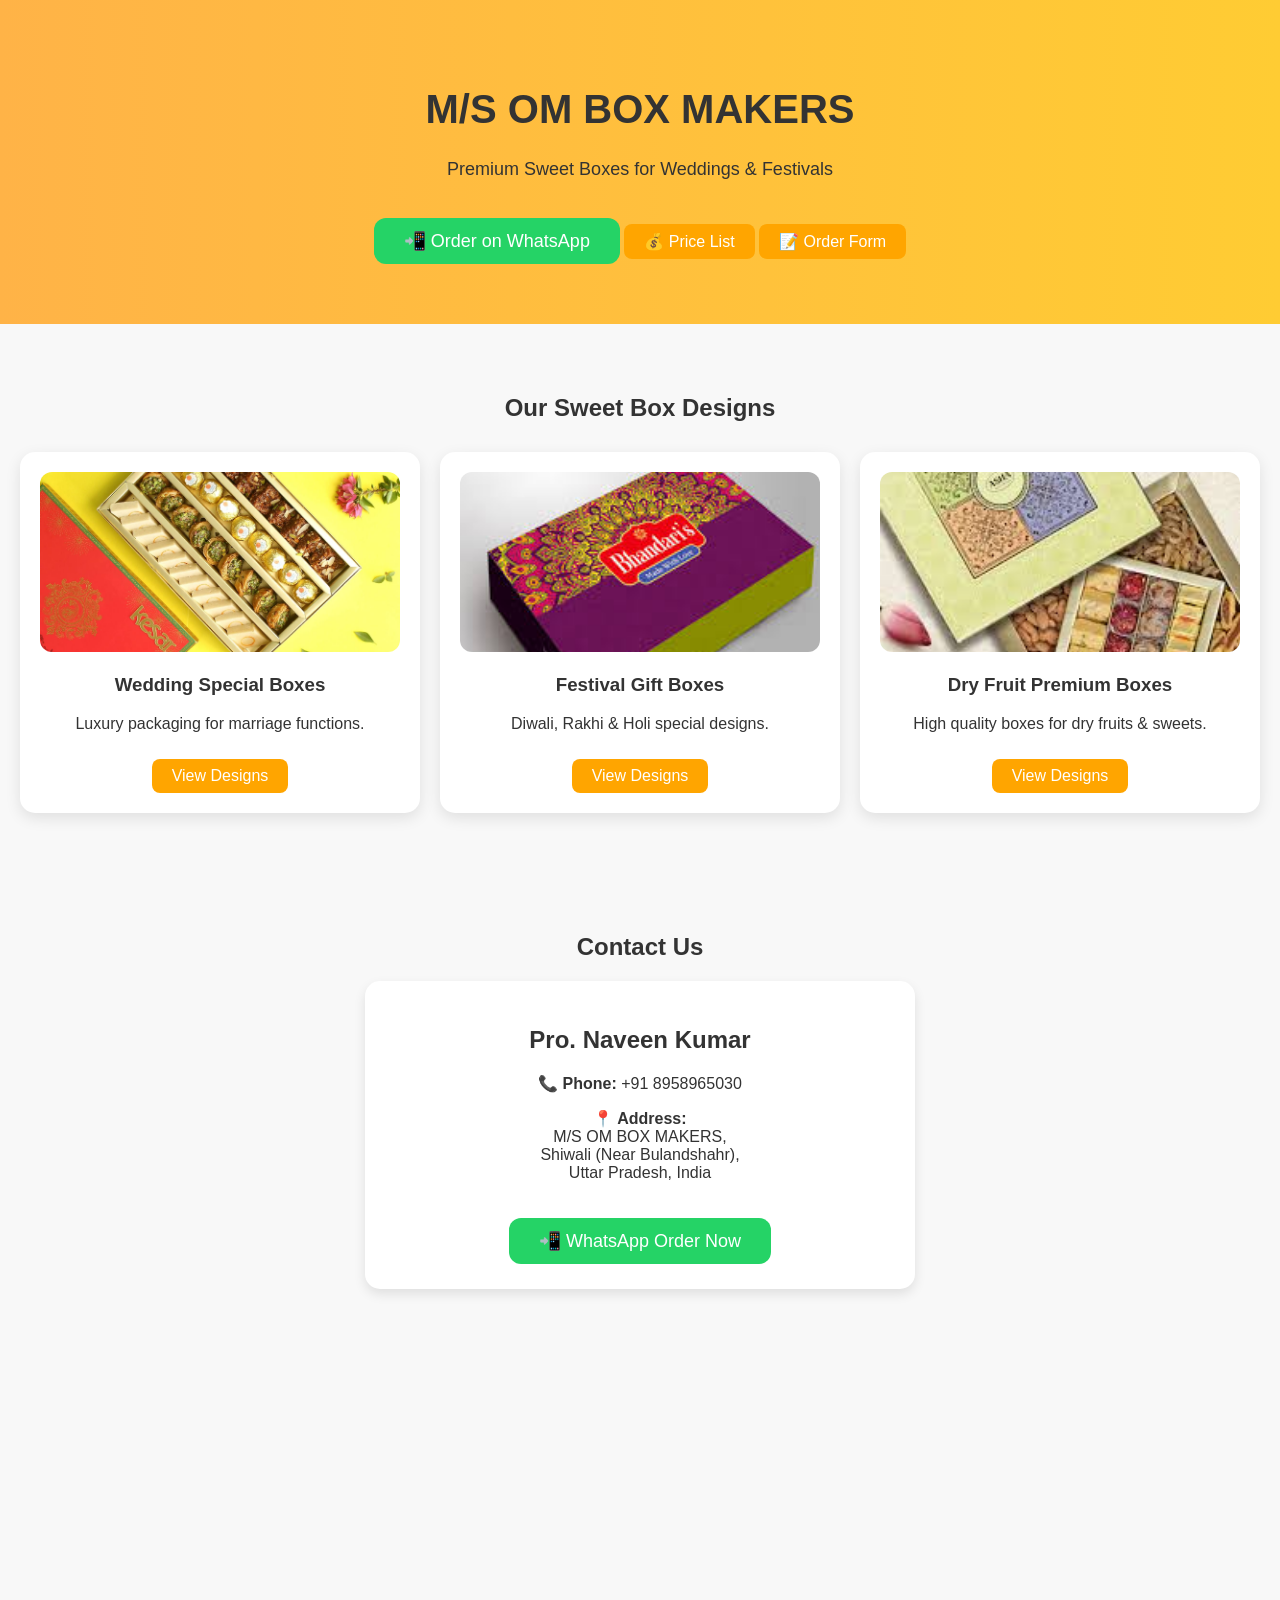
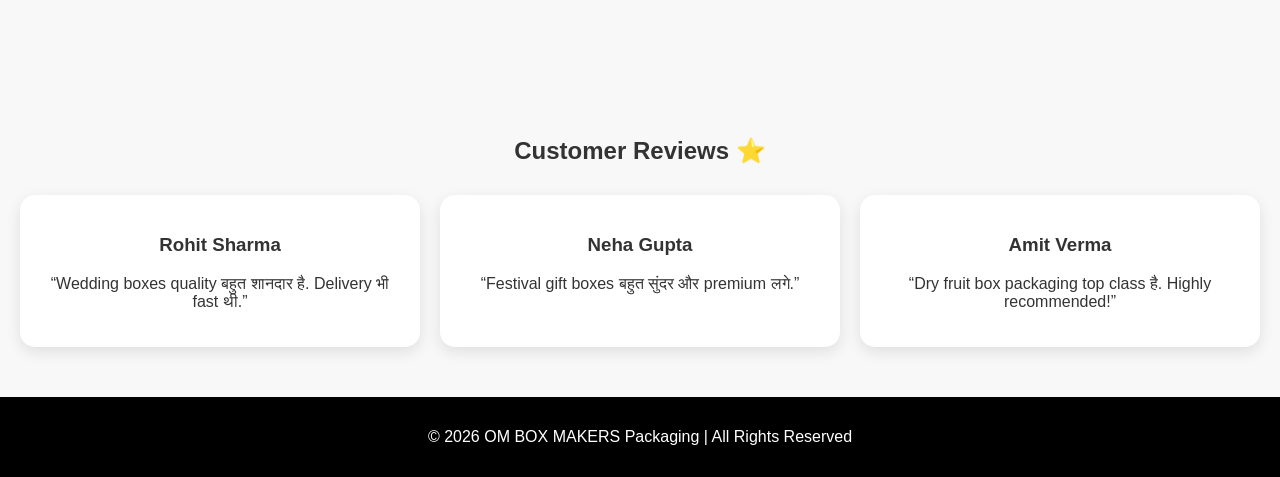
<file: index.html>
<!DOCTYPE html>
<html lang="en">
<head>
  <meta charset="UTF-8">
  <meta name="viewport" content="width=device-width, initial-scale=1.0">
  <title>OM BOX MAKERS - Sweet Box Packaging</title>
  <link rel="stylesheet" href="style.css">
</head>
<body>

  <!-- HEADER -->
  <header class="hero">
    <h1>M/S OM BOX MAKERS</h1>
    <p>Premium Sweet Boxes for Weddings & Festivals</p>

    <a href="https://wa.me/918958965030" class="btn">
      📲 Order on WhatsApp

    </a>
    <a href="price.html" class="small-btn">💰 Price List</a>
<a href="order.html" class="small-btn">📝 Order Form</a>

  </header>

  <!-- PRODUCTS -->
  <section class="products">
    <h2>Our Sweet Box Designs</h2>

    <div class="product-grid">

      <div class="box">
        <img src="wedding1.jpg" alt="Wedding Box">
        <h3>Wedding Special Boxes</h3>
        <p>Luxury packaging for marriage functions.</p>
        <a href="wedding.html" class="small-btn">View Designs</a>
      </div>

      <div class="box">
        <img src="festival1.jpg" alt="Festival Box">
        <h3>Festival Gift Boxes</h3>
        <p>Diwali, Rakhi & Holi special designs.</p>
        <a href="festival.html" class="small-btn">View Designs</a>
      </div>

      <div class="box">
        <img src="dryfruit1.jpg" alt="Dry Fruit Box">
        <h3>Dry Fruit Premium Boxes</h3>
        <p>High quality boxes for dry fruits & sweets.</p>
        <a href="dry.html" class="small-btn">View Designs</a>
      </div>

    </div>
  </section>

  <!-- CONTACT -->
  <section class="contact">
    <h2>Contact Us</h2>

    <div class="contact-card">
      <h2>Pro. Naveen Kumar</h2>
      <p><b>📞 Phone:</b> +91 8958965030</p>

      <p>
        <b>📍 Address:</b><br>
        M/S OM BOX MAKERS,<br>
        Shiwali (Near Bulandshahr),<br>
        Uttar Pradesh, India
      </p>

      <a href="https://wa.me/918958965030" class="btn">
        📲 WhatsApp Order Now
      </a>
    </div>

    <!-- GOOGLE MAP -->
    <iframe 
      src="https://www.google.com/maps/embed?pb=!1m18!1m12!1m3!1d14039.283248615782!2d77.98314530231592!3d28.394479612725473!2m3!1f0!2f0!3f0!3m2!1i1024!2i768!4f13.1!3m3!1m2!1s0x390b5915a3e86297%3A0x9140a0a78367dd52!2sShivali%2C%20Uttar%20Pradesh%20203150!5e0!3m2!1sen!2sin!4v1770192981878!5m2!1sen!2sin"
      width="100%"
      height="300"
      style="border:0;"
      allowfullscreen=""
      loading="lazy">
    </iframe>

  </section>

  <section class="products">
  <h2>Customer Reviews ⭐</h2>

  <div class="product-grid">

    <div class="box">
      <h3>Rohit Sharma</h3>
      <p>“Wedding boxes quality बहुत शानदार है. Delivery भी fast थी.”</p>
    </div>

    <div class="box">
      <h3>Neha Gupta</h3>
      <p>“Festival gift boxes बहुत सुंदर और premium लगे.”</p>
    </div>

    <div class="box">
      <h3>Amit Verma</h3>
      <p>“Dry fruit box packaging top class है. Highly recommended!”</p>
    </div>

  </div>
</section>










  <!-- FOOTER -->
  <footer>
    <p>© 2026 OM BOX MAKERS Packaging | All Rights Reserved</p>
  </footer>

</body>

</html>
</file>
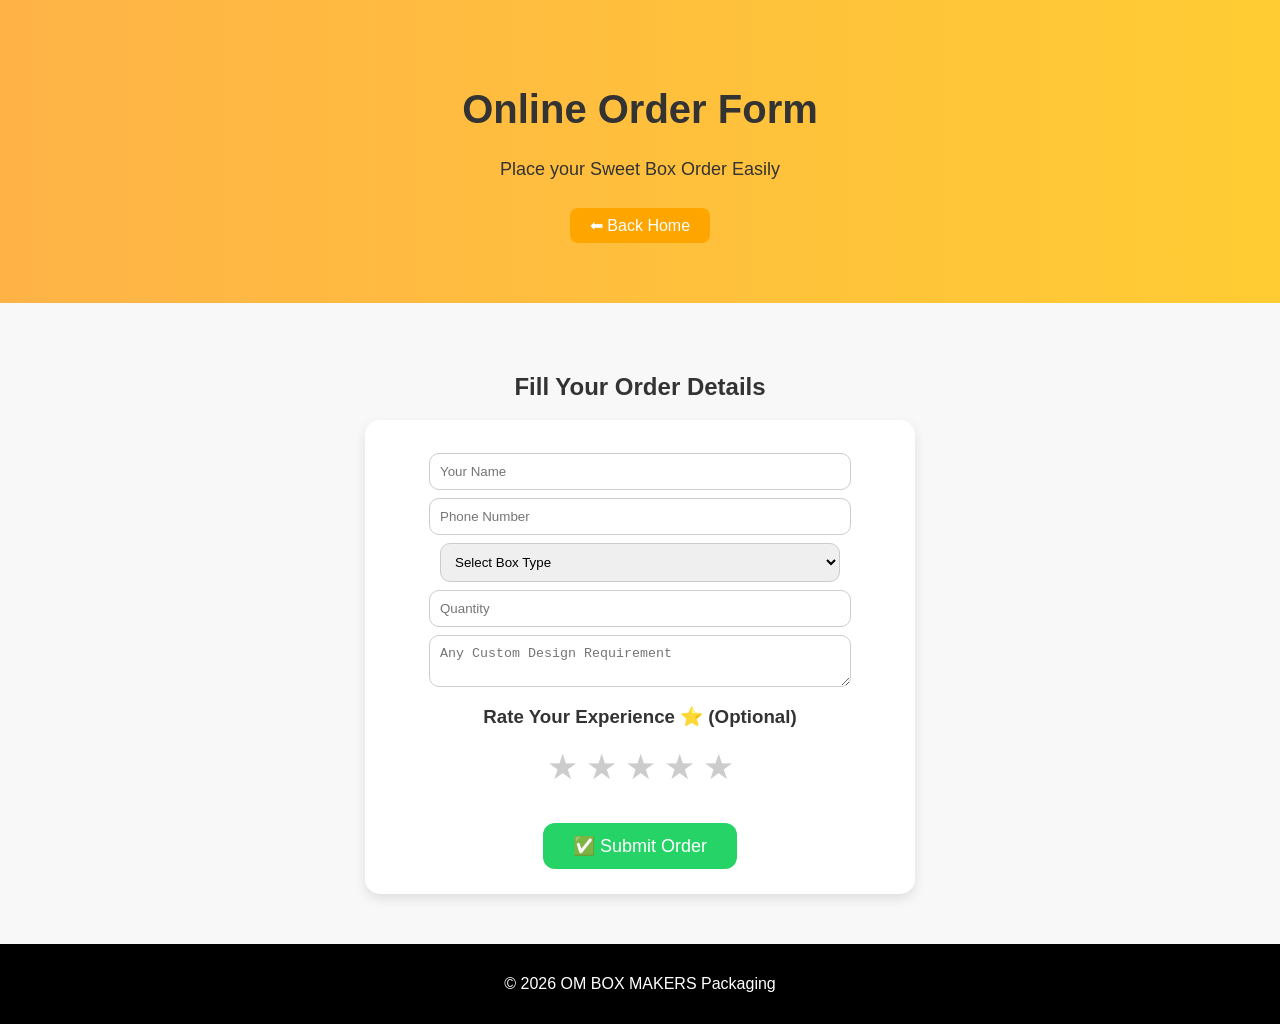
<file: order.html>
<!DOCTYPE html>
<html lang="en">
<head>
  <meta charset="UTF-8">
  <meta name="viewport" content="width=device-width, initial-scale=1.0">
  <title>Order Now - OM BOX MAKERS</title>

  <!-- MAIN CSS -->
  <link rel="stylesheet" href="style.css">
</head>
<body>

<!-- HEADER -->
<header class="hero">
  <h1>Online Order Form</h1>
  <p>Place your Sweet Box Order Easily</p>
  <a href="index.html" class="small-btn">⬅ Back Home</a>
</header>

<!-- FORM -->
<section class="contact">
  <h2>Fill Your Order Details</h2>

  <div class="contact-card">
    <form action="https://formsubmit.co/vishalgouswami106@gmail.com" method="POST">

      <!-- FormSubmit settings -->
      <input type="hidden" name="_next" value="thankyou.html">
      <input type="hidden" name="_captcha" value="false">
      <input type="hidden" name="_subject" value="🛒 New Sweet Box Order with Rating">

      <input type="text" name="name" placeholder="Your Name" required>

      <input type="tel" name="phone" placeholder="Phone Number" required>

      <select name="box_type" required>
        <option value="">Select Box Type</option>
        <option>Wedding Special Box</option>
        <option>Festival Gift Box</option>
        <option>Dry Fruit Premium Box</option>
      </select>

      <input type="number" name="quantity" placeholder="Quantity" required>

      <textarea name="message" placeholder="Any Custom Design Requirement"></textarea>

      <!-- ⭐ RATING -->
      <h3 class="rating-title">Rate Your Experience ⭐ (Optional)</h3>

      <div class="rating">
        <input type="radio" name="rating" id="star5" value="5">
        <label for="star5">★</label>

        <input type="radio" name="rating" id="star4" value="4">
        <label for="star4">★</label>

        <input type="radio" name="rating" id="star3" value="3">
        <label for="star3">★</label>

        <input type="radio" name="rating" id="star2" value="2">
        <label for="star2">★</label>

        <input type="radio" name="rating" id="star1" value="1">
        <label for="star1">★</label>
      </div>

      <p id="rating-msg"></p>

      <button type="submit" class="btn">✅ Submit Order</button>
    </form>
  </div>
</section>

<footer>
  <p>© 2026 OM BOX MAKERS Packaging</p>
</footer>

<!-- ⭐ RATING JS -->
<script>
  const stars = document.querySelectorAll('input[name="rating"]');
  const msg = document.getElementById("rating-msg");

  stars.forEach(star => {
    star.addEventListener("change", function () {
      msg.innerText = `🙏 Thanks! You rated us ${this.value} ⭐`;
    });
  });
</script>

</body>
</html>
</file>
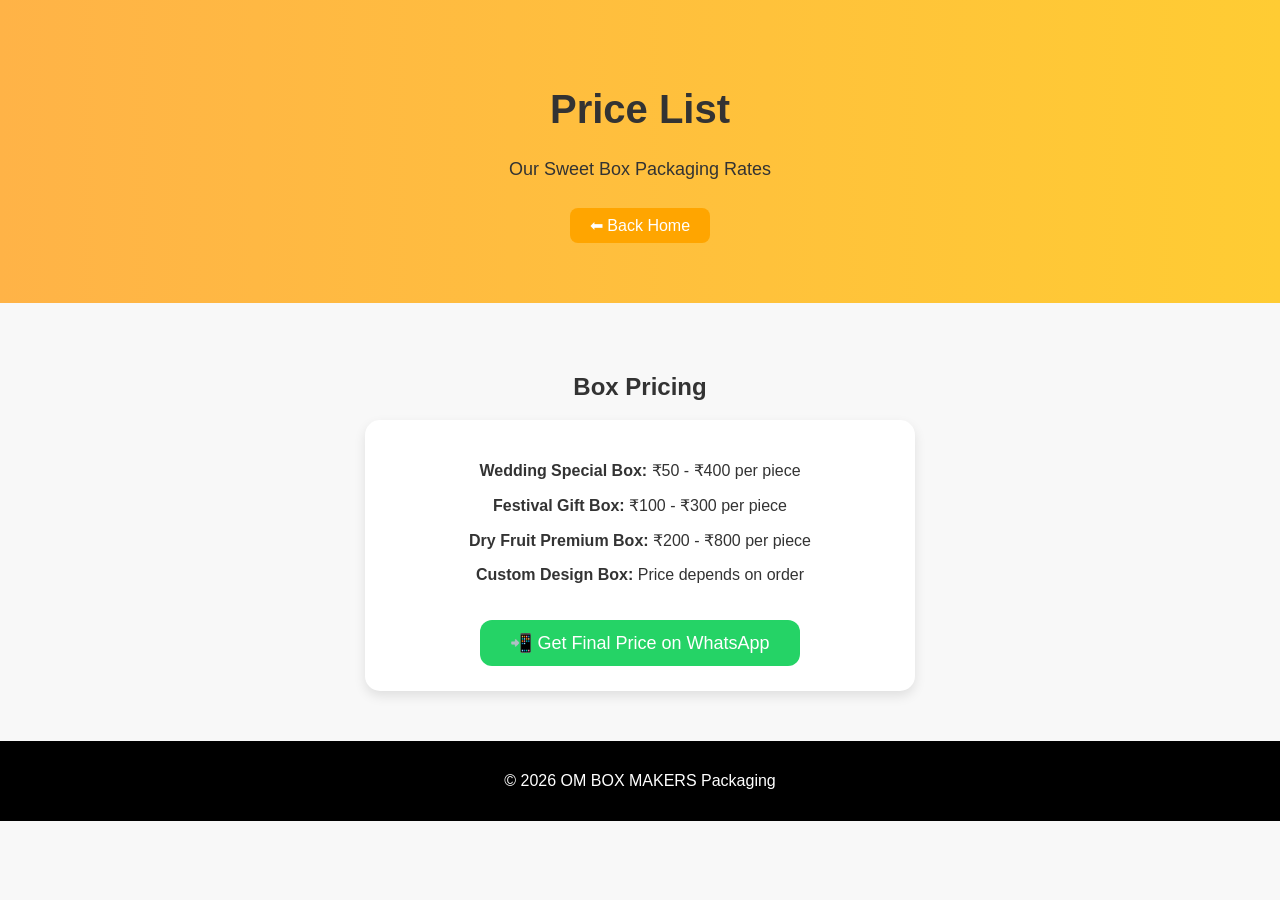
<file: price.html>
<!DOCTYPE html>
<html lang="en">
<head>
  <meta charset="UTF-8">
  <meta name="viewport" content="width=device-width, initial-scale=1.0">
  <title>Price List - OM BOX MAKERS</title>
  <link rel="stylesheet" href="style.css">
</head>
<body>

<header class="hero">
  <h1>Price List</h1>
  <p>Our Sweet Box Packaging Rates</p>
  <a href="index.html" class="small-btn">⬅ Back Home</a>
</header>

<section class="products">
  <h2>Box Pricing</h2>

  <div class="contact-card">
    <p><b>Wedding Special Box:</b> ₹50 - ₹400 per piece</p>
    <p><b>Festival Gift Box:</b> ₹100 - ₹300 per piece</p>
    <p><b>Dry Fruit Premium Box:</b> ₹200 - ₹800 per piece</p>
    <p><b>Custom Design Box:</b> Price depends on order</p>

    <a href="https://wa.me/918958965030" class="btn">
      📲 Get Final Price on WhatsApp
    </a>
  </div>
</section>

<footer>
  <p>© 2026 OM BOX MAKERS Packaging</p>
</footer>

</body>
</html>
</file>
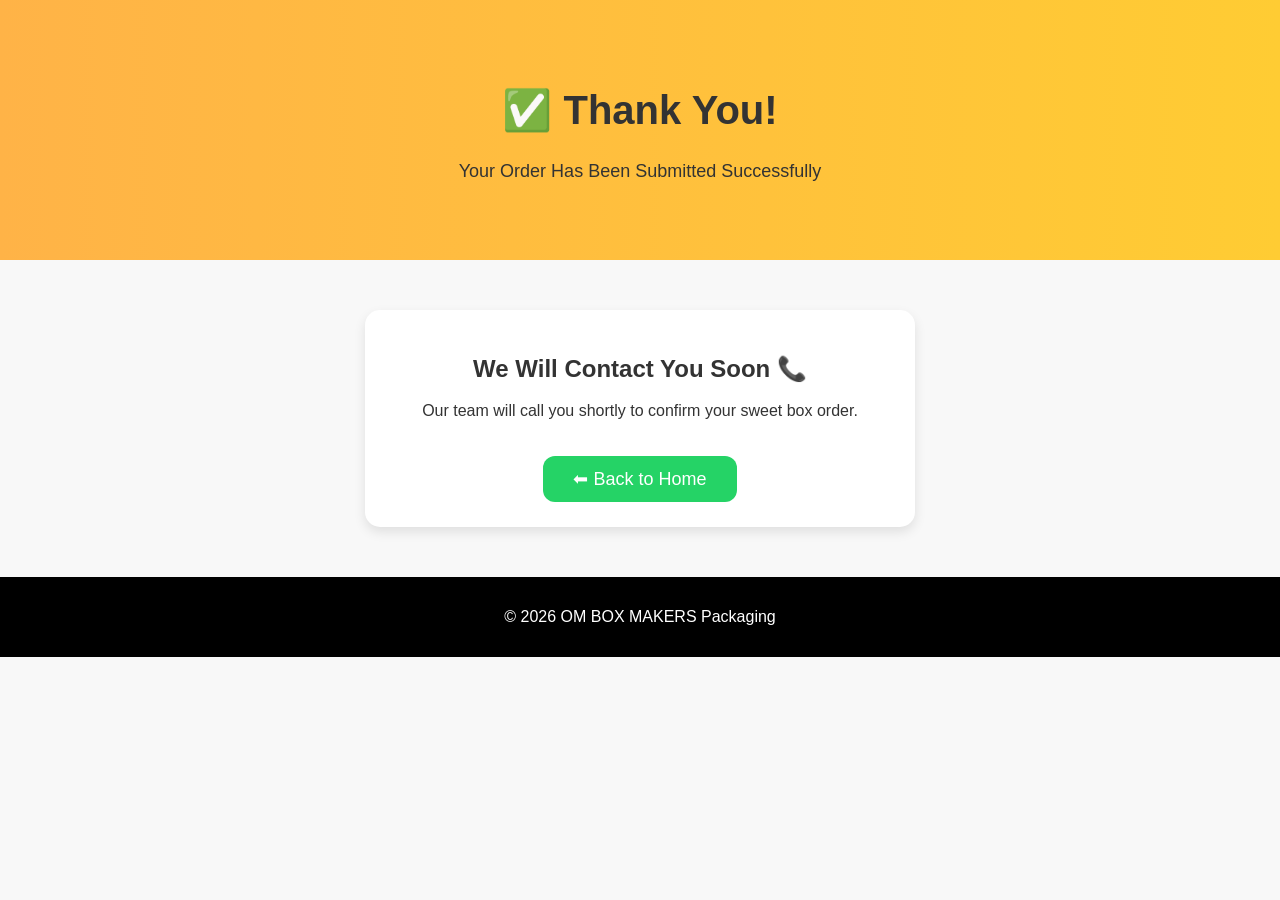
<file: thankyou.html>
<!DOCTYPE html>
<html lang="en">
<head>
  <meta charset="UTF-8">
  <meta name="viewport" content="width=device-width, initial-scale=1.0">
  <title>Thank You - OM BOX MAKERS</title>
  <link rel="stylesheet" href="style.css">
</head>
<body>

<header class="hero">
  <h1>✅ Thank You!</h1>
  <p>Your Order Has Been Submitted Successfully</p>
</header>

<section class="contact">
  <div class="contact-card">
    <h2>We Will Contact You Soon 📞</h2>
    <p>Our team will call you shortly to confirm your sweet box order.</p>

    <a href="index.html" class="btn">⬅ Back to Home</a>
  </div>
</section>

<footer>
  <p>© 2026 OM BOX MAKERS Packaging</p>
</footer>

</body>
</html>
</file>
<file: style.css>
/* GLOBAL */
body {
  margin: 0;
  font-family: Arial, sans-serif;
  background: #f8f8f8;
  color: #333;
}

/* HERO HEADER */
.hero {
  text-align: center;
  padding: 60px 20px;
  background: linear-gradient(to right, #ffb347, #ffcc33);
}

.hero h1 {
  font-size: 40px;
}

.hero p {
  font-size: 18px;
}

/* BUTTONS */
.btn {
  display: inline-block;
  margin-top: 20px;
  padding: 12px 30px;
  background: #25D366;
  color: white;
  text-decoration: none;
  border-radius: 12px;
  font-size: 18px;
  transition: 0.3s;
}

.btn:hover {
  background: black;
  transform: scale(1.05);
}

.small-btn {
  display: inline-block;
  margin-top: 10px;
  padding: 8px 20px;
  background: orange;
  color: white;
  border-radius: 8px;
  text-decoration: none;
}

.small-btn:hover {
  background: black;
}

/* PRODUCTS */
.products {
  padding: 50px 20px;
  text-align: center;
}

.product-grid {
  display: grid;
  grid-template-columns: repeat(auto-fit, minmax(250px, 1fr));
  gap: 20px;
  margin-top: 30px;
}

.box {
  background: white;
  padding: 20px;
  border-radius: 15px;
  box-shadow: 0 5px 15px rgba(0,0,0,0.1);
  transition: 0.3s;
}

.box:hover {
  transform: translateY(-8px);
}

.box img {
  width: 100%;
  height: auto;
  max-height: 180px;
  border-radius: 12px;
  object-fit: cover;
}

/* CONTACT */
.contact {
  padding: 50px 20px;
  text-align: center;
}

.contact-card {
  background: white;
  max-width: 500px;
  margin: auto;
  padding: 25px;
  border-radius: 15px;
  box-shadow: 0 5px 12px rgba(0,0,0,0.1);
}

iframe {
  width: 100%;
  height: 300px;
  border-radius: 15px;
  margin-top: 25px;
}

/* GALLERY */
.gallery-grid {
  display: grid;
  grid-template-columns: repeat(auto-fit, minmax(220px, 1fr));
  gap: 15px;
  margin-top: 25px;
}

.gallery-grid img {
  width: 100%;
  height: 200px;
  border-radius: 15px;
  object-fit: cover;
  cursor: pointer;
  transition: 0.3s;
}

.gallery-grid img:hover {
  transform: scale(1.05);
}

/* FORM */
form input, form select, form textarea {
  width: 90%;
  max-width: 400px;
  padding: 10px;
  margin: 8px auto;
  border: 1px solid #ccc;
  border-radius: 10px;
  display: block;
}

form button {
  border: none;
  cursor: pointer;
}

/* RATING */
.rating {
  display: flex;
  justify-content: center;
  flex-direction: row-reverse;
  gap: 8px;
}

.rating input {
  display: none;
}

.rating label {
  font-size: 35px;
  color: #ccc;
  cursor: pointer;
  transition: 0.3s;
}

.rating label:hover,
.rating label:hover ~ label {
  color: gold;
}

.rating input:checked ~ label {
  color: gold;
}

/* FOOTER */
footer {
  background: black;
  color: white;
  text-align: center;
  padding: 15px;
}

/* RESPONSIVE */
@media (max-width: 768px) {
  .hero h1 {
    font-size: 28px;
  }
  .btn, .small-btn {
    width: 80%;
    display: block;
    margin: 10px auto;
  }
  .product-grid {
    display: flex;
    flex-direction: column;
    gap: 20px;
  }
  .box {
    margin-bottom: 20px;
  }
  .gallery-grid img {
    height: 160px;
  }
}

@media (max-width: 480px) {
  .hero h1 {
    font-size: 24px;
  }
  .btn, .small-btn {
    width: 90%;
  }
  .gallery-grid img {
    height: 140px;
  }
}
</file>
